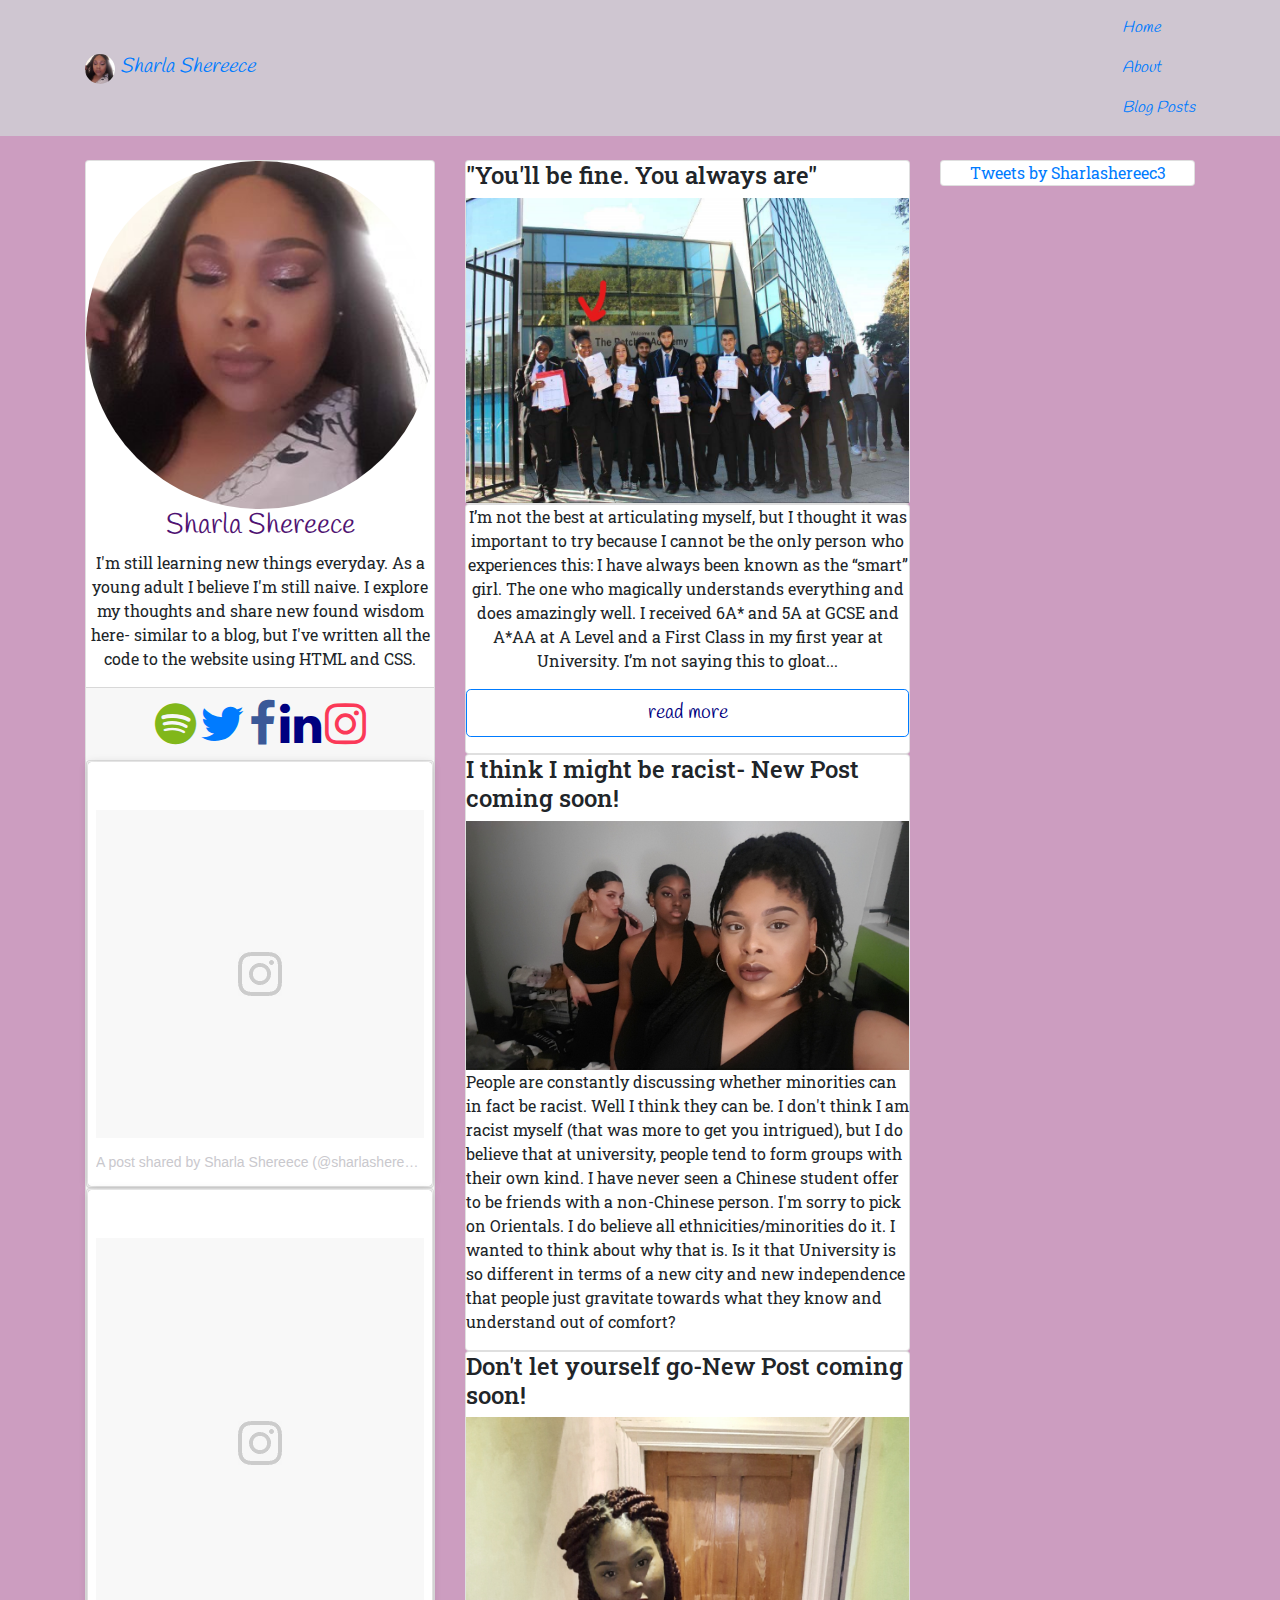
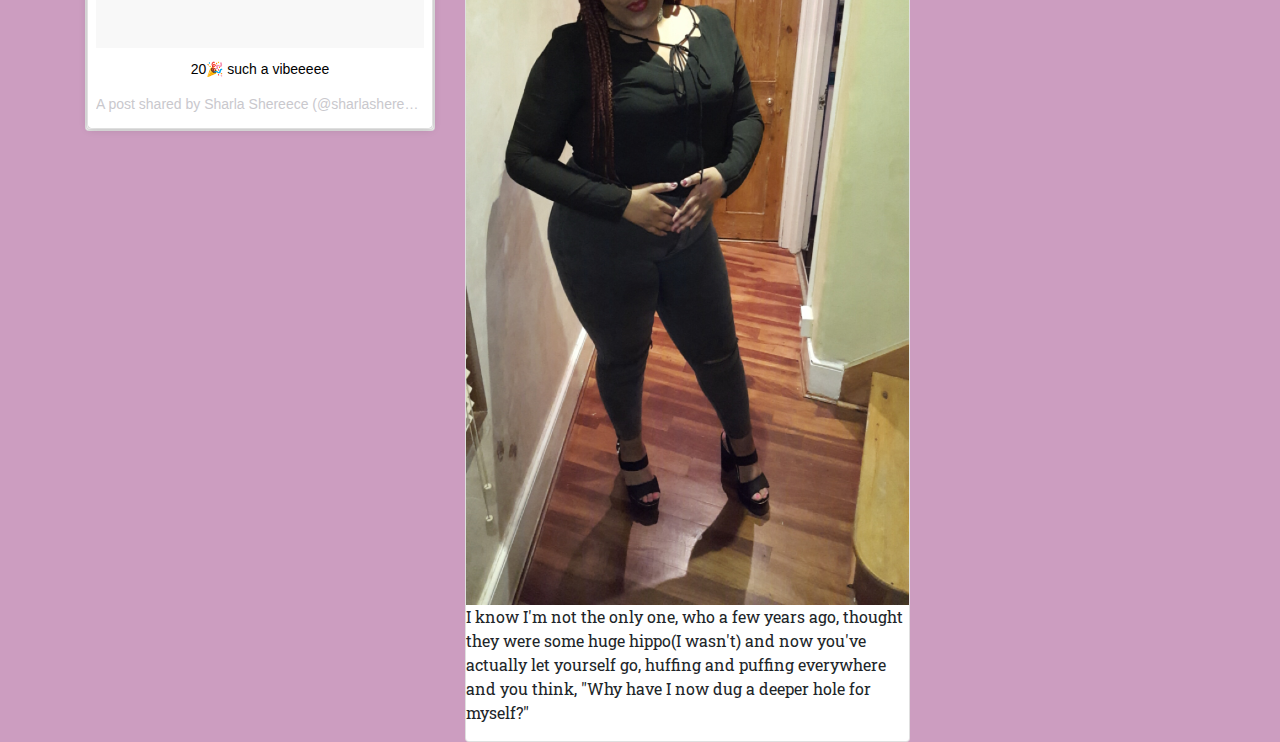
<file: about.html>
<!DOCTYPE html>
<html>
<head>
	<title></title>
	<meta name="viewport" content="width=device-width, initial-scale=1, shrink-to-fit=no">
    <link rel="stylesheet" href="https://maxcdn.bootstrapcdn.com/bootstrap/4.0.0-alpha.6/css/bootstrap.min.css">
     <link rel="stylesheet" href="https://maxcdn.bootstrapcdn.com/font-awesome/4.4.0/css/font-awesome.min.css">
    <link rel="stylesheet" href="css/style.css">
   <link href="https://fonts.googleapis.com/css?family=Handlee|Just+Another+Hand|Roboto+Slab" rel="stylesheet">
   <link rel="stylesheet" href="https://cdnjs.cloudflare.com/ajax/libs/animate.css/3.5.2/animate.css" />

</head>
<body>
	<nav class="navbar navbar-toggleable-md mb-4 my-nav">
		
	
	<div class="container">

		<a  class="navbar-brand nav-bounce animated" href="index.html">  
			<img src="img/sharlashereec3.jpg" class="rounded-circle" width="30" height="30" class="d-inline-block align-top" alt=""> Sharla Shereece
		</a> 

		<ul class="nav navbar-nav">
			<li class="nav-item nav-bounce animated">
				<a href="index.html" class="nav-link">Home</a>
				
			</li>
				<li>
					<a href="about.html" class="nav-link nav-bounce animated">About</a>
				</li>	
			
			<li>
				<a href="blogs.html" class="nav-link nav-bounce animated" > Blog Posts</a>
			</li>
		</ul>
		
	</div>
</nav>
<div class="container">
	<div class="row">
		<div class="col-md-4">
			<div class="card text-center">
				<div class="card-block">
				<img class="rounded-circle profile-pic" src="img/sharlashereec3.jpg">
				<h3 class="profile-title"> Sharla Shereece </h3>	
				<p> I'm still learning new things everyday. As a young adult I believe I'm still naive. I explore my thoughts and share new found wisdom here- similar to a blog, but I've written all the code to the website using HTML and CSS.  </p>
				</div>
			<div class="card-footer">
				<a href="https://open.spotify.com/collection/playlists" target="_blank"> 
				<i class="fa fa-spotify fa-3x SPOT"> </i> </a>

				<a href="https://twitter.com/Sharlashereec3" target="_blank">
					<i class="fa fa-twitter fa-3x TWIT"> </i>
				</a>

				<a href="https://www.facebook.com/SharLaLaShereece" target="_blank">
					<i class=" fa fa-facebook fa-3x FACE"></i>
				</a>

				<a href="https://www.linkedin.com/in/sharla-watson-clarke070997/" target="_blank"> <i class="fa fa-linkedin fa-3x LINK"></i></a>
				<a href="https://www.instagram.com/sharlashereec3/?hl=en" target="_blank"> <i class="fa fa-instagram fa-3x INSTA"></i></a>

			</div>
		

			<div class="card">
				<div class="card-block">
					<blockquote class="instagram-media" data-instgrm-version="7" style=" background:#FFF; border:0; border-radius:3px; box-shadow:0 0 1px 0 rgba(0,0,0,0.5),0 1px 10px 0 rgba(0,0,0,0.15); margin: 1px; max-width:658px; padding:0; width:99.375%; width:-webkit-calc(100% - 2px); width:calc(100% - 2px);"><div style="padding:8px;"> <div style=" background:#F8F8F8; line-height:0; margin-top:40px; padding:50% 0; text-align:center; width:100%;"> <div style=" background:url([data-uri]); display:block; height:44px; margin:0 auto -44px; position:relative; top:-22px; width:44px;"></div></div><p style=" color:#c9c8cd; font-family:Arial,sans-serif; font-size:14px; line-height:17px; margin-bottom:0; margin-top:8px; overflow:hidden; padding:8px 0 7px; text-align:center; text-overflow:ellipsis; white-space:nowrap;"><a href="https://www.instagram.com/p/BUpNEoRBCNi/" style=" color:#c9c8cd; font-family:Arial,sans-serif; font-size:14px; font-style:normal; font-weight:normal; line-height:17px; text-decoration:none;" target="_blank">A post shared by Sharla Shereece (@sharlashereec3)</a> on <time style=" font-family:Arial,sans-serif; font-size:14px; line-height:17px;" datetime="2017-05-28T17:07:13+00:00">May 28, 2017 at 10:07am PDT</time></p></div></blockquote> <script async defer src="https://platform.instagram.com/en_US/embeds.js"></script>

				 </div>
				
			</div>

			<div class="card">
				<div class="card-block">

					<blockquote class="instagram-media" data-instgrm-captioned data-instgrm-version="7" style=" background:#FFF; border:0; border-radius:3px; box-shadow:0 0 1px 0 rgba(0,0,0,0.5),0 1px 10px 0 rgba(0,0,0,0.15); margin: 1px; max-width:658px; padding:0; width:99.375%; width:-webkit-calc(100% - 2px); width:calc(100% - 2px);"><div style="padding:8px;"> <div style=" background:#F8F8F8; line-height:0; margin-top:40px; padding:62.5% 0; text-align:center; width:100%;"> <div style=" background:url([data-uri]); display:block; height:44px; margin:0 auto -44px; position:relative; top:-22px; width:44px;"></div></div> <p style=" margin:8px 0 0 0; padding:0 4px;"> <a href="https://www.instagram.com/p/BYytJSvBCzo/" style=" color:#000; font-family:Arial,sans-serif; font-size:14px; font-style:normal; font-weight:normal; line-height:17px; text-decoration:none; word-wrap:break-word;" target="_blank">20🎉 such a vibeeeee</a></p> <p style=" color:#c9c8cd; font-family:Arial,sans-serif; font-size:14px; line-height:17px; margin-bottom:0; margin-top:8px; overflow:hidden; padding:8px 0 7px; text-align:center; text-overflow:ellipsis; white-space:nowrap;">A post shared by Sharla Shereece (@sharlashereec3) on <time style=" font-family:Arial,sans-serif; font-size:14px; line-height:17px;" datetime="2017-09-08T19:46:13+00:00">Sep 8, 2017 at 12:46pm PDT</time></p></div></blockquote> <script async defer src="https://platform.instagram.com/en_US/embeds.js"></script>
					
				</div>
			</div>

				
					

				</div>
			</div>

	
		
				
		<div class="col-md-5">
			
			<div class="card">
				<div class="card-block">
					<h4> "You'll be fine. You always are"</h4>
					<img src="img/petchey.jpg">
				</div>			
			</div>

				<div class="card">
				<div class="card-block text-center">
					<p> I’m not the best at articulating myself, but I thought it was important to try because I cannot be the only person who experiences this:
I have always been known as the “smart” girl. The one who magically understands everything and does amazingly well. I received 6A* and 5A at GCSE and A*AA at A Level and a First Class in my first year at University. I’m not saying this to gloat...
</p>

						<p class="lead">
    						<a class="btn btn-primary btn-lg nav-link nav-bounce animated blog1" href="blogs.html" role="button">read more</a>
 						 </p>
					
				</div>
			</div>
					<div class="card">
				<div class="card-block">
					<h4> I think I might be racist- New Post coming soon! </h4>
					<img src=img/sydmad.jpg>

			<p> People are constantly discussing whether minorities can in fact be racist. Well I think they can be. I don't think I am racist myself (that was more to get you intrigued), but I do believe that at university, people tend to form groups with their own kind. I have never seen a Chinese student offer to be friends with a non-Chinese person. I'm sorry to pick on Orientals. I do believe all ethnicities/minorities do it. I wanted to think about why that is. Is it that University is so different in terms of a new city and new independence that people just gravitate towards what they know and understand out of comfort? </p>
		</div>
	</div>

			<div class="card">
				<div class="card-block">
					<h4> Don't let yourself go-New Post coming soon! </h4>
					<img src="img/nye.jpg">
				
					<p> I know I'm not the only one, who a few years ago, thought they were some huge hippo(I wasn't) and now you've actually let yourself go, huffing and puffing everywhere and you think, "Why have I now dug a deeper hole for myself?" </p>

				</div>
			</div>

			
</div>	

				
		<div class="col-md-3">
			<div class= "card text-center">
				<div class="card-block">

			<a class="twitter-timeline" data-height="800" data-theme="light" data-link-color="#981CEB" href="https://twitter.com/Sharlashereec3?ref_src=twsrc%5Etfw">Tweets by Sharlashereec3</a> <script async src="https://platform.twitter.com/widgets.js" charset="utf-8"></script>

			


				</div>
			</div>

		</div>	
	</div>

	</div>
</div>

</body>
</html>
</file>
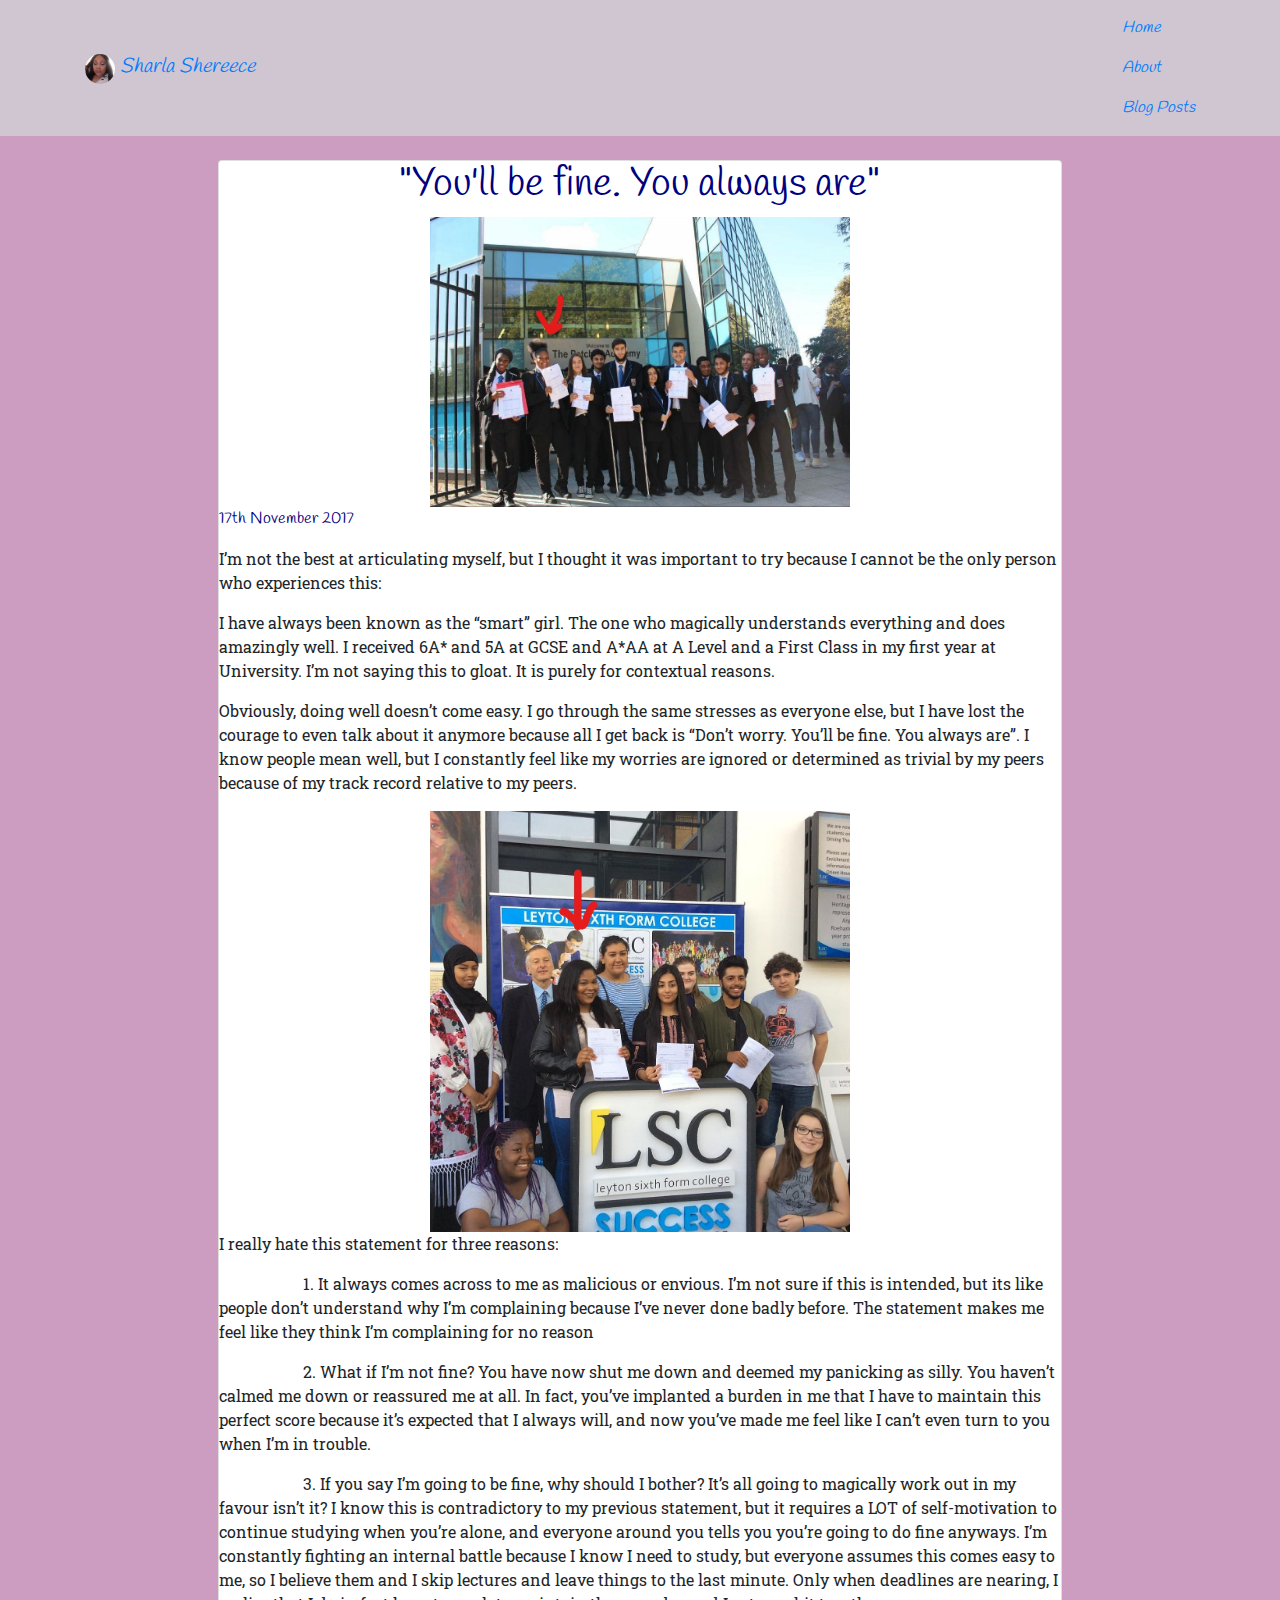
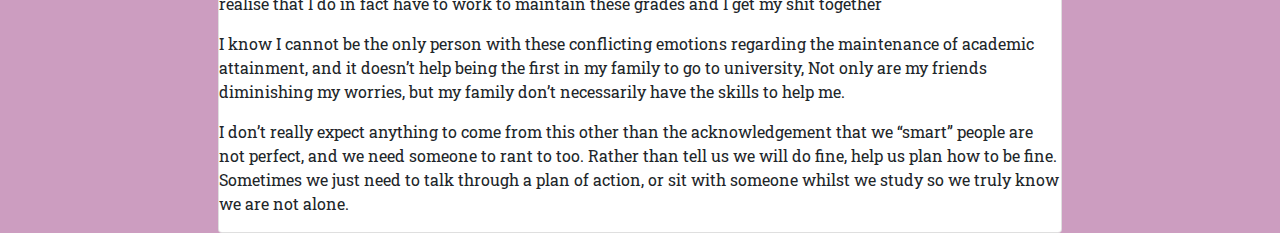
<file: blogs.html>
<!DOCTYPE html>
<html>
<head>
	<title></title>
	<meta name="viewport" content="width=device-width, initial-scale=1, shrink-to-fit=no">
    <link rel="stylesheet" href="https://maxcdn.bootstrapcdn.com/bootstrap/4.0.0-alpha.6/css/bootstrap.min.css">
     <link rel="stylesheet" href="https://maxcdn.bootstrapcdn.com/font-awesome/4.4.0/css/font-awesome.min.css">
    <link rel="stylesheet" href="css/style.css">
   <link href="https://fonts.googleapis.com/css?family=Handlee|Just+Another+Hand|Roboto+Slab" rel="stylesheet">
   <link rel="stylesheet" href="https://cdnjs.cloudflare.com/ajax/libs/animate.css/3.5.2/animate.css" />

</head>
<body>
	<nav class="navbar navbar-toggleable-md mb-4 my-nav">
		
	
	<div class="container">

		<a  class="navbar-brand nav-bounce animated" href="index.html">  
			<img src="img/sharlashereec3.jpg" class="rounded-circle" width="30" height="30" class="d-inline-block align-top" alt=""> Sharla Shereece
		</a> 

		<ul class="nav navbar-nav">
			<li class="nav-item nav-bounce animated">
				<a href="index.html" class="nav-link">Home</a>
				
			</li>
				<li>
					<a href="about.html" class="nav-link nav-bounce animated">About</a>
				</li>	
			
			<li>
				<a href="blogs.html" class="nav-link nav-bounce animated" > Blog Posts</a>
			</li>
		</ul>
		
	</div>
</nav>
<div class="row">
<div class="col-md-2"></div>
<div class="col-md-8">
<div class="card ">
				<div class="card-block  ">
					<center>
						<h1 Class="blog1"> "You'll be fine. You always are"</h1>
					</center>
					<center>
						<img class="petchey" src="img/petchey.jpg" >
					</center>
				

				
				

					<p class="blog1"> 17th November 2017</p>
					<p> I’m not the best at articulating myself, but I thought it was important to try because I cannot be the only person who experiences this:</p>	
					<p>
I have always been known as the “smart” girl. The one who magically understands everything and does amazingly well. I received 6A* and 5A at GCSE and A*AA at A Level and a First Class in my first year at University. I’m not saying this to gloat. It is purely for contextual reasons. </p>
<p>
Obviously, doing well doesn’t come easy. I go through the same stresses as everyone else, but I have lost the courage to even talk about it anymore because all I get back is “Don’t worry. You’ll be fine. You always are”. I know people mean well, but I constantly feel like my worries are ignored or determined as trivial by my peers because of my track record relative to my peers. 

</p>
<center>
	<img class="lsc" src="img/lsc.jpg">
</center>
	<p>I really hate this statement for three reasons:</p>
		<p class="bullet-point">1.	It always comes across to me as malicious or envious. I’m not sure if this is intended, but its like people don’t understand why I’m complaining because I’ve never done badly before. The statement makes me feel like they think I’m complaining for no reason</p>	
		<p class="bullet-point">
2.	What if I’m not fine? You have now shut me down and deemed my panicking as silly. You haven’t calmed me down or reassured me at all. In fact, you’ve implanted a burden in me that I have to maintain this perfect score because it’s expected that I always will, and now you’ve made me feel like I can’t even turn to you when I’m in trouble.</p>
<p class="bullet-point">
3.	If you say I’m going to be fine, why should I bother? It’s all going to magically work out in my favour isn’t it? I know this is contradictory to my previous statement, but it requires a LOT of self-motivation to continue studying when you’re alone, and everyone around you tells you you’re going to do fine anyways. I’m constantly fighting an internal battle because I know I need to study, but everyone assumes this comes easy to me, so I believe them and I skip lectures and leave things to the last minute. Only when deadlines are nearing, I realise that I do in fact have to work to maintain these grades and I get my shit together

</p>

<p>I know I cannot be the only person with these conflicting emotions regarding the maintenance of academic attainment, and it doesn’t help being the first in my family to go to university, Not only are my friends diminishing  my worries, but my family don’t necessarily have the skills to help me. </p>

<p>I don’t really expect anything to come from this other than the acknowledgement that we “smart” people are not perfect, and we need someone to rant to too. Rather than tell us we will do fine, help us plan how to be fine. Sometimes we just need to talk through a plan of action, or sit with someone whilst we study so we truly know we are not alone. </p>

</div>
</div>	
</div>
</div>
</body>

</html>
</file>
<file: css/style.css>
.profile-pic {max-width: 100%;}
.profile-title {color:#4f1272;font-family: 'Handlee', cursive;}
.SPOT { color:#81b71a; }
.FACE {color:#3b5998;}
.LINK {color:navy;}
.INSTA {color:#fb3958;}
body {font-family: 'Roboto Slab', serif; background-color: #cc9dc0}
.my-nav {color:#4f1272;font-family: 'Handlee', cursive; background-color: #cfc6d1; font-style:italic;}

.weightloss-progress {background-color: red;}
.fleekiness {background-color: green;}

img { max-width: 100% }
.home {background-image: url("../img/tree.jpg");
background-size:cover;}
.jumbotron {background-color: white; }


.intro-front {font-family: 'Handlee', cursive; color:black;}

.nav-bounce:hover {
  -webkit-animation-name: bounce;
  animation-name: bounce;
  -webkit-transform-origin: center bottom;
  transform-origin: center bottom;
}

.blog1 {color:navy; font-family: 'Handlee', cursive; background: none; font-style:bold
}
.lsc { max-width: 50%;}
.petchey {color:violet;max-width: 50%;}
.bullet-point {text-indent: 10%;}
</file>
